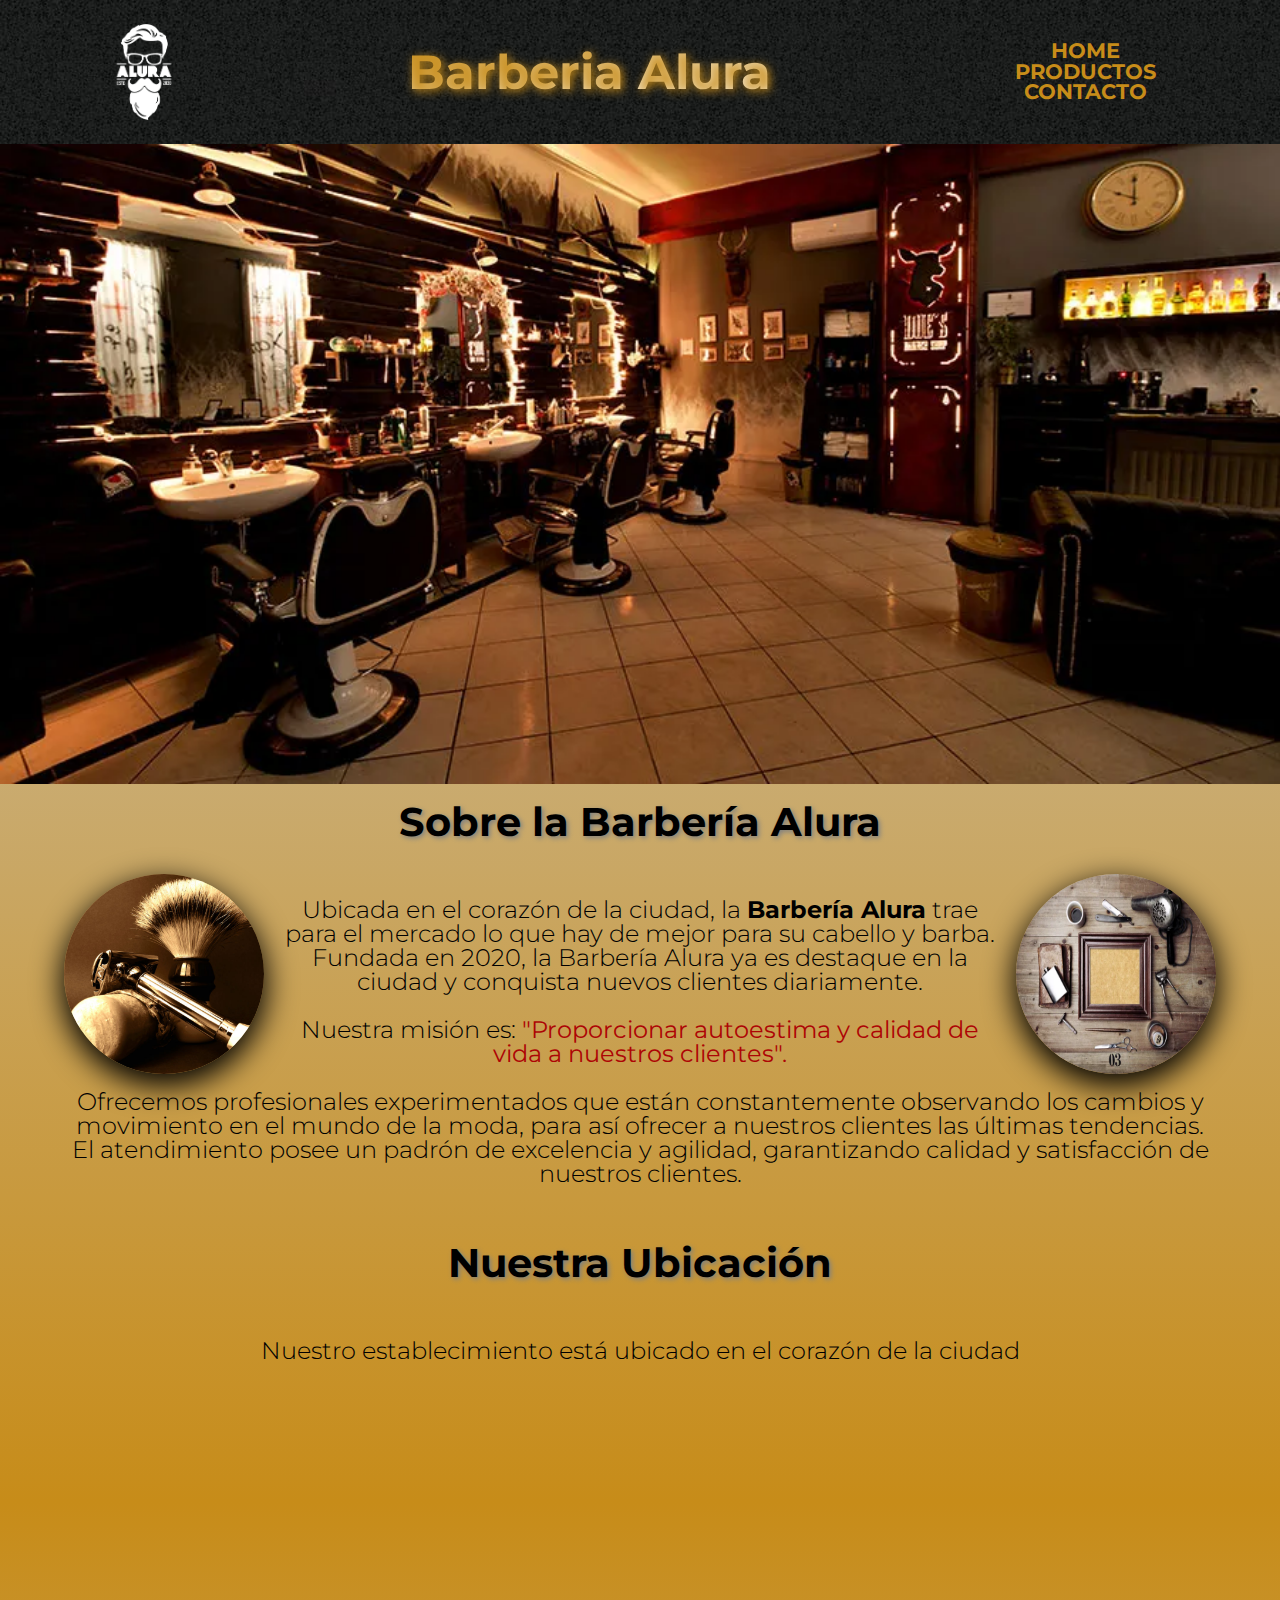
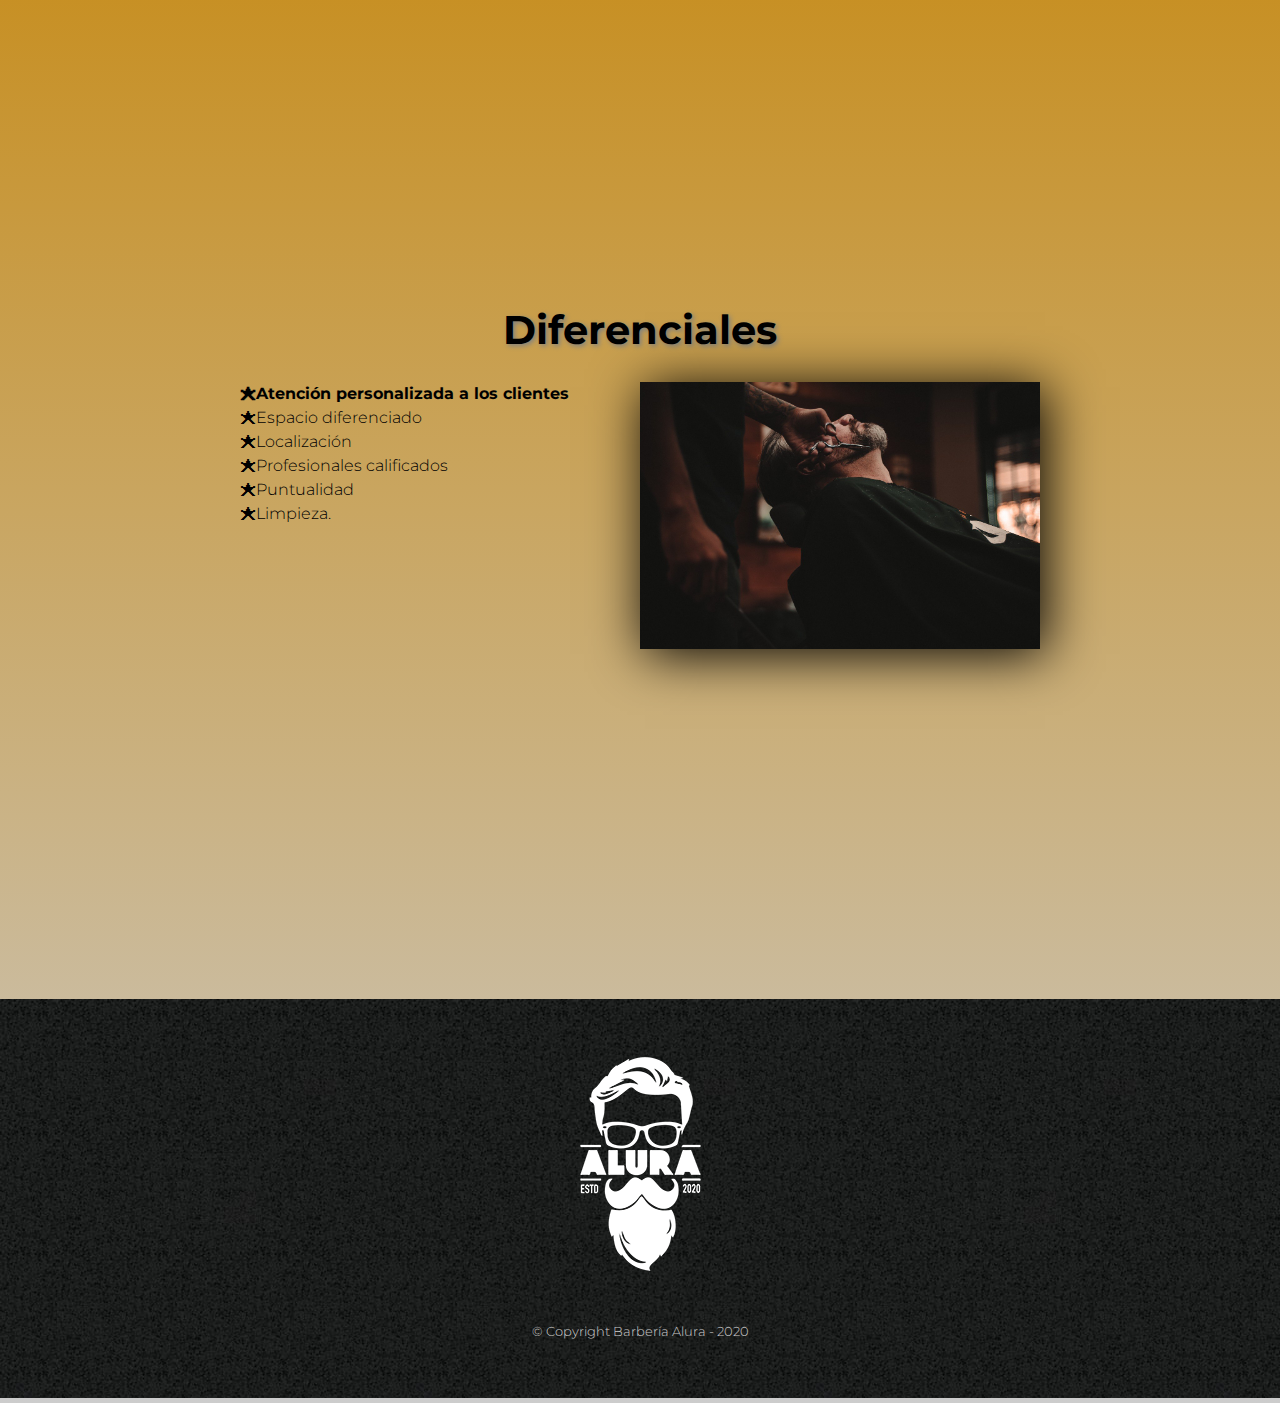
<file: index.html>
<!DOCTYPE html>

<html lang="es">

<head>
    <meta charset="UTF-8">
    <meta name="viewport" content="width=device-width">
    <title>Barbería Alura</title>
    <link rel="stylesheet" href="reset.css">
    <link rel="stylesheet" href="style-home.css">
    <link rel="preconnect" href="https://fonts.googleapis.com">
    <link rel="preconnect" href="https://fonts.gstatic.com" crossorigin>
    <link href="https://fonts.googleapis.com/css2?family=Montserrat:ital,wght@0,300;1,300&display=swap" rel="stylesheet">
</head>

    <body>

        <header>
            <div class="cajaHeader">
                <div class="contenidoHeader">
                    <img class="logoTitulo1" src="imagenes/logo-blanco.png" alt="Logo de la Barbería Alura">
                </div>
                <div class="contenidoHeader">
                    <h1 class="tituloPrincipal">Barberia Alura</h1>
                </div>
                <div class="contenidoHeader">
                    <nav>
                        <ul>
                            <li><a href="index.html">Home</a></li>
                            <li><a href="productos.html">Productos</a></li>
                            <li><a href="contacto.html">Contacto</a></li>
                        </ul>
                    </nav>
                </div>
            </div>
        </header>

        <img class="banner" src="banner/barberia por dentro.webp" alt="Imagen dentro de la Barbería Alura">

        <main>
            <section class="principal">

                <h2 class="titulos">Sobre la Barbería Alura</h2> 

                <img class="imagenUtensilios" src="imagenes/utensilios[1].jpg" alt="Utensilios de barberia">

                <img class="imagenUtensiliosCorte" src="imagenes/utensilios[2].jpg" alt="Utensilios de corte de cabello">

                <P>Ubicada en el corazón de la ciudad, la <strong class="strong">Barbería Alura</strong> trae para el mercado lo que hay de mejor para su cabello y barba. Fundada en 2020, la Barbería Alura ya es destaque en la ciudad y conquista nuevos clientes diariamente.</P>

                <P id="mision"><em>Nuestra misión es: <strong>"Proporcionar autoestima y calidad de vida a nuestros clientes".</strong></em></P>

                <P>Ofrecemos profesionales experimentados que están constantemente observando los cambios y movimiento en el mundo de la moda, para así ofrecer a nuestros clientes las últimas tendencias. El atendimiento posee un padrón de excelencia y agilidad, garantizando calidad y satisfacción de nuestros clientes. </P>

            </section>

            <section class="mapaSect">
                <h3 class="titulos">Nuestra Ubicación</h3>
                <p>Nuestro establecimiento está ubicado en el corazón de la ciudad</p>
                <iframe class="mapa" src="https://www.google.com/maps/embed?pb=!1m18!1m12!1m3!1d1828.2249545362654!2d-46.634767351228625!3d-23.588192322914725!2m3!1f0!2f0!3f0!3m2!1i1024!2i768!4f13.1!3m3!1m2!1s0x94ce5a2b2ed7f3a1%3A0xab35da2f5ca62674!2sCaelum%20-%20Education%20and%20Innovation!5e0!3m2!1ses-419!2smx!4v1706672883098!5m2!1ses-419!2smx" width="70%" height="450" style="border:0;" allowfullscreen="" loading="lazy" referrerpolicy="no-referrer-when-downgrade"></iframe>
            </section>

            <section class="diferenciales">
                
                <h3 class="titulos">Diferenciales</h3>

                <div class="contenidoDiferenciales">
                    <ul class="listaDiferenciales">
                        <li class="items">Atención personalizada a los clientes</li>
                        <li class="items">Espacio diferenciado</li>
                        <li class="items">Localización</li>
                        <li class="items">Profesionales calificados</li>
                        <li class="items">Puntualidad</li>
                        <li class="items">Limpieza.</li>
                    </ul><img class="imagenDiferenciales" src="diferenciales/diferenciales.jpg" alt="Rasurado de barba con máquina">

                </div>

            </section>

            <div class="cajaVideo">
                <iframe class="video" width="100%" height="315" src="https://www.youtube-nocookie.com/embed/wcVVXUV0YUY?si=6KzFdtFpkBsCLBf6" title="YouTube video player" frameborder="0" allow="accelerometer; autoplay; clipboard-write; encrypted-media; gyroscope; picture-in-picture; web-share" frameborder="0" style="border: 0;" aria-hidden="false" tabindex="0" allowfullscreen></iframe>
            </div>

        </main>

        <footer>
            <img src="imagenes/logo-blanco.png" alt="Logo de la Barbería Alura">
            <p class="copyright">&copy Copyright Barbería Alura - 2020</p>
        </footer>
</body>

</html>
</file>
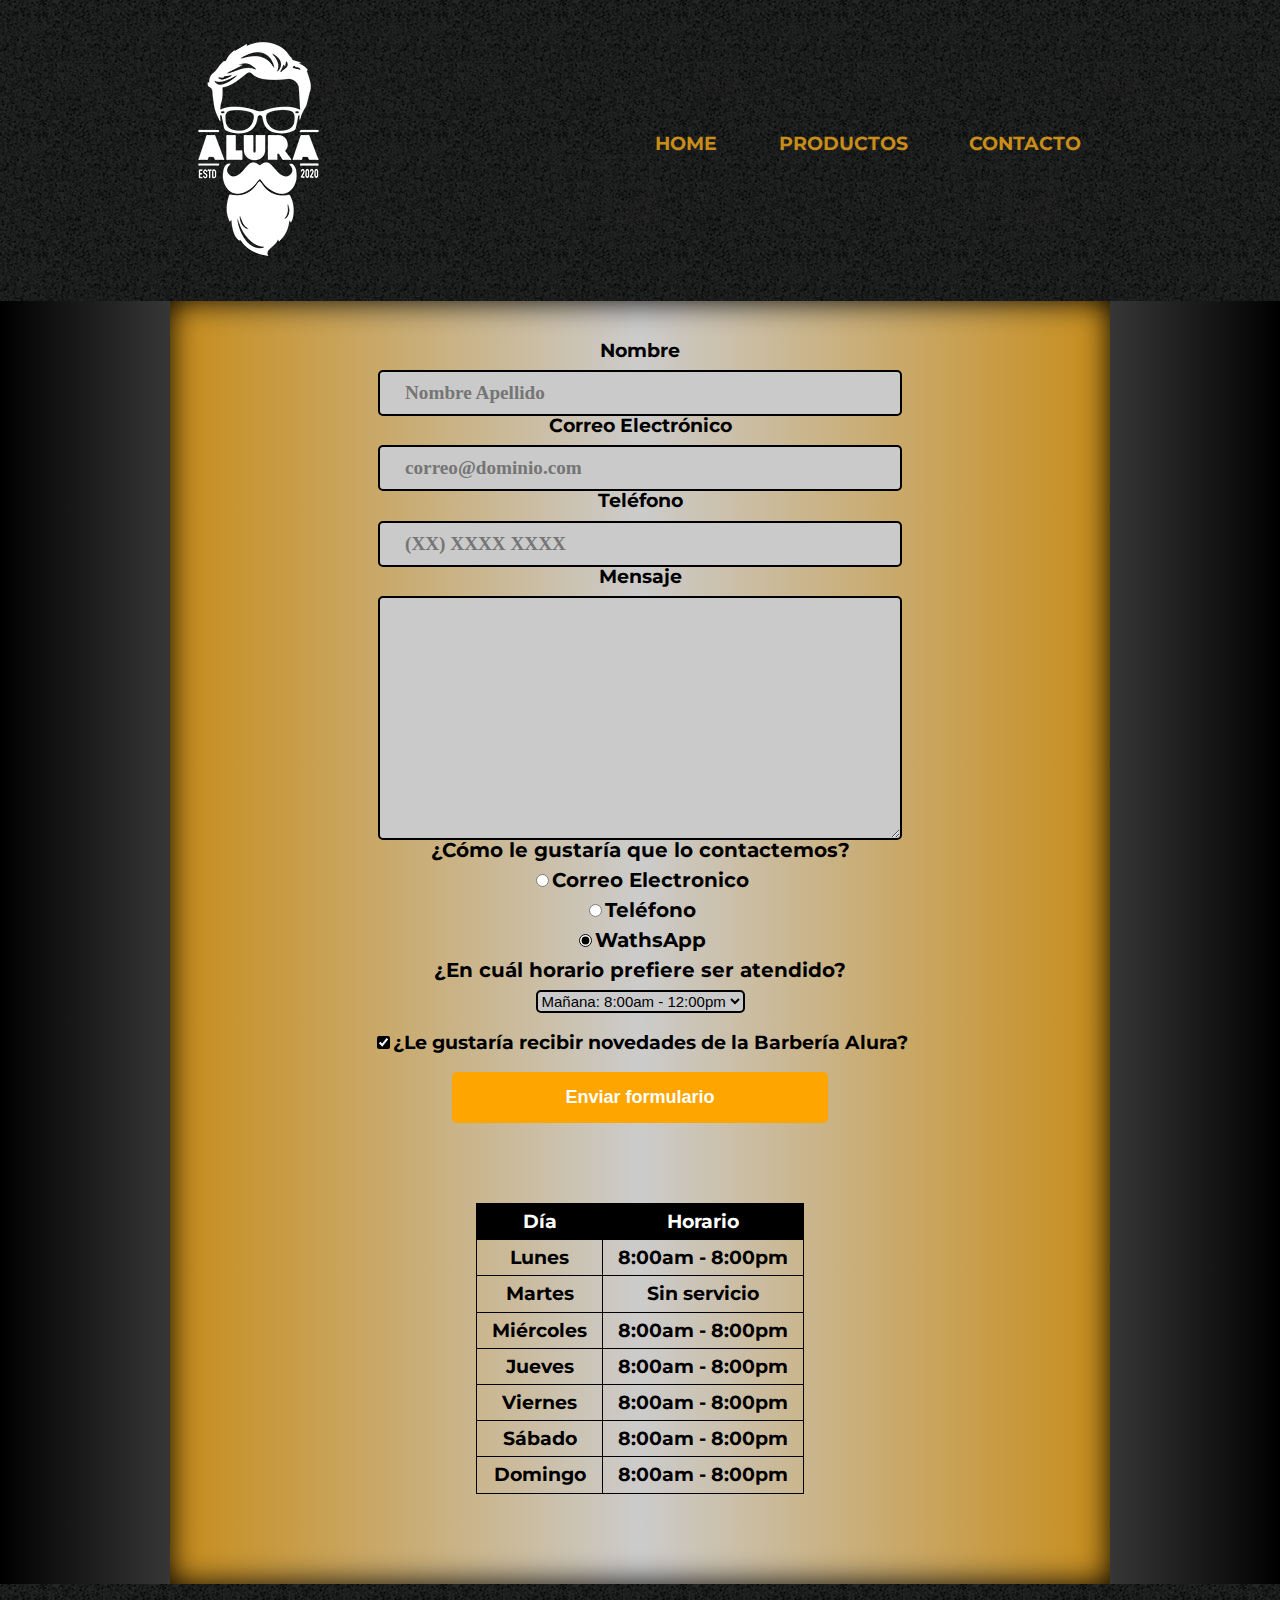
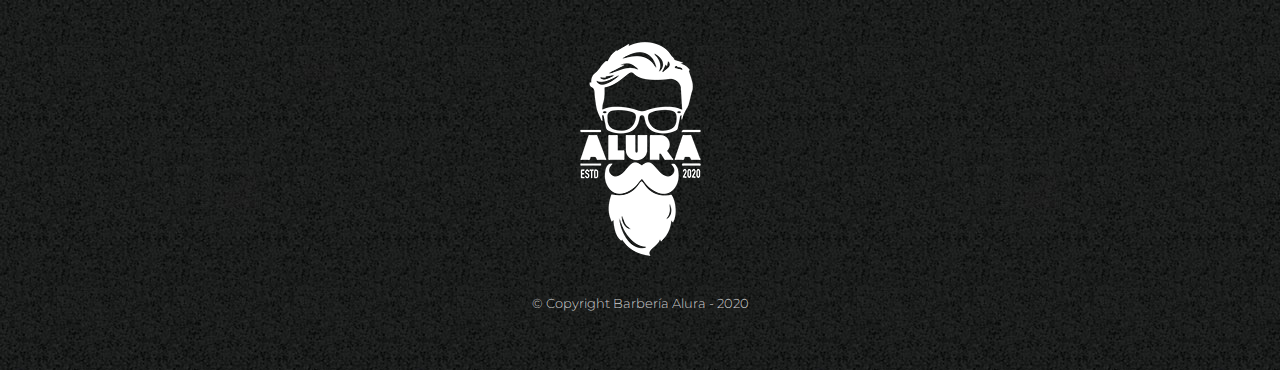
<file: contacto.html>
<!DOCTYPE html>

<html lang="es">

<head>
    <meta charset="UTF-8">
    <meta name="viewport" content="width=device-width">
    <Title>Contacto - Barbería Alura</Title>
    <link rel="stylesheet" href="reset.css">
    <link rel="stylesheet" href="style-contacto.css">
    <link rel="preconnect" href="https://fonts.googleapis.com">
    <link rel="preconnect" href="https://fonts.gstatic.com" crossorigin>
    <link href="https://fonts.googleapis.com/css2?family=Montserrat:ital,wght@0,300;1,300&display=swap" rel="stylesheet">
</head>

<body>
    <header>
        <div class="caja">
            <h1><img src="imagenes/logo-blanco.png" alt="Logo de la Barbería Alura"></h1>
            <nav>
                <ul>
                    <li><a href="index.html">Home</a></li>
                    <li><a href="productos.html">Productos</a></li>
                    <li><a href="contacto.html">Contacto</a></li>
                </ul>
            </nav>
        </div>
    </header>
    <main>
        <form>
            <label class="nombreInput" for="nombreApellido">Nombre</label>
            <input type="text" id="nombreApellido" class="inputPadron" required placeholder="Nombre Apellido">

            <label class="nombreInput" for="correoElectronico">Correo Electrónico</label>
            <input type="email" id="correoElectronico" class="inputPadron" required placeholder="correo@dominio.com">

            <label class="nombreInput" for="telefono">Teléfono</label>
            <input type="tel" id="telefono" class="inputPadron" required placeholder="(XX) XXXX XXXX">

            <label class="nombreInput" for="mensaje">Mensaje</label>
            <textarea id="mensaje" cols="50" rows="10" class="inputPadron" required></textarea>

            <fieldset>
                <legend>¿Cómo le gustaría que lo contactemos?</legend>

                <label for="radioEmail"><input type="radio" value="email" id="radioEmail" name="contacto">Correo Electronico</label>

                <label for="radioTelefono"><input type="radio" value="telefono" id="radioTelefono" name="contacto">Teléfono</label>

                <label for="radioWhatsapp"><input type="radio" value="wathsApp" id="radioWhatsapp" name="contacto" checked>WathsApp</label>

            </fieldset>

            <fieldset>
                <legend>¿En cuál horario prefiere ser atendido?</legend>
                <select class="horario" name="SeleccionaHorario">
                    <option value="">Mañana: 8:00am - 12:00pm</option>
                    <option value="">Tarde: 12:00pm - 5:00pm</option>
                    <option value="">Noche: 5:00pm - 10:00pm</option>
                </select>
            </fieldset>

            <label class="checbox"><input type="checkbox" checked>¿Le gustaría recibir novedades de la Barbería Alura?</label>

            <input type="submit" value="Enviar formulario" class="enviar">
            
        </form>

        <table>
            <thead>
                <th>Día</th>
                <th>Horario</th>
            </thead>
            <tbody>
                <tr>
                    <td>Lunes</td>
                    <td>8:00am - 8:00pm</td>
                </tr>
                <tr>
                    <td>Martes</td>
                    <td>Sin servicio</td>
                </tr>
                <tr>
                    <td>Miércoles</td>
                    <td>8:00am - 8:00pm</td>
                </tr>
                <tr>
                    <td>Jueves</td>
                    <td>8:00am - 8:00pm</td>
                </tr>
                <tr>
                    <td>Viernes</td>
                    <td>8:00am - 8:00pm</td>
                </tr>
                <tr>
                    <td>Sábado</td>
                    <td>8:00am - 8:00pm</td>
                </tr>
                <tr>
                    <td>Domingo</td>
                    <td>8:00am - 8:00pm</td>
                </tr>
            </tbody>
        
        </table>
    
    </main>
    
    <footer>
        
        <img src="imagenes/logo-blanco.png" alt="Logo de la Barbería Alura">
        <p class="copyright">&copy Copyright Barbería Alura - 2020</p>
    
    </footer>

</body>
</html>
</file>
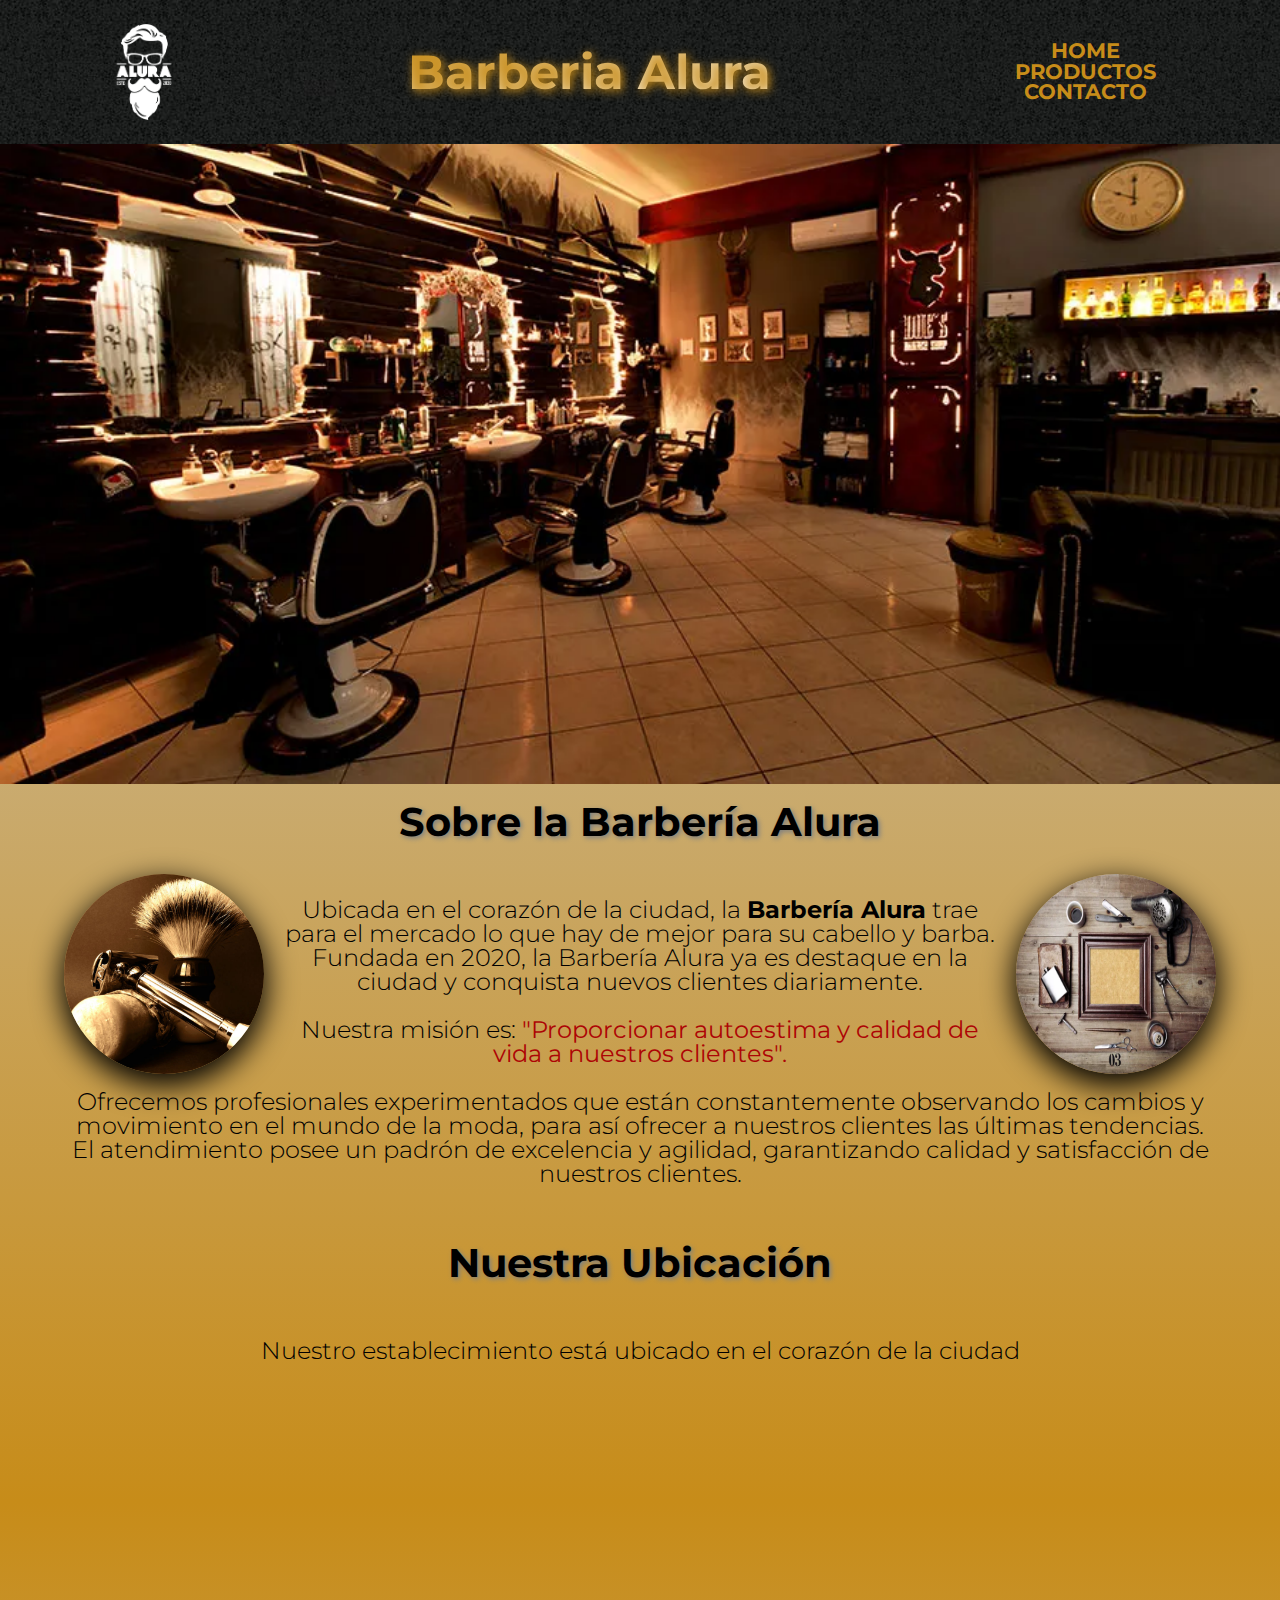
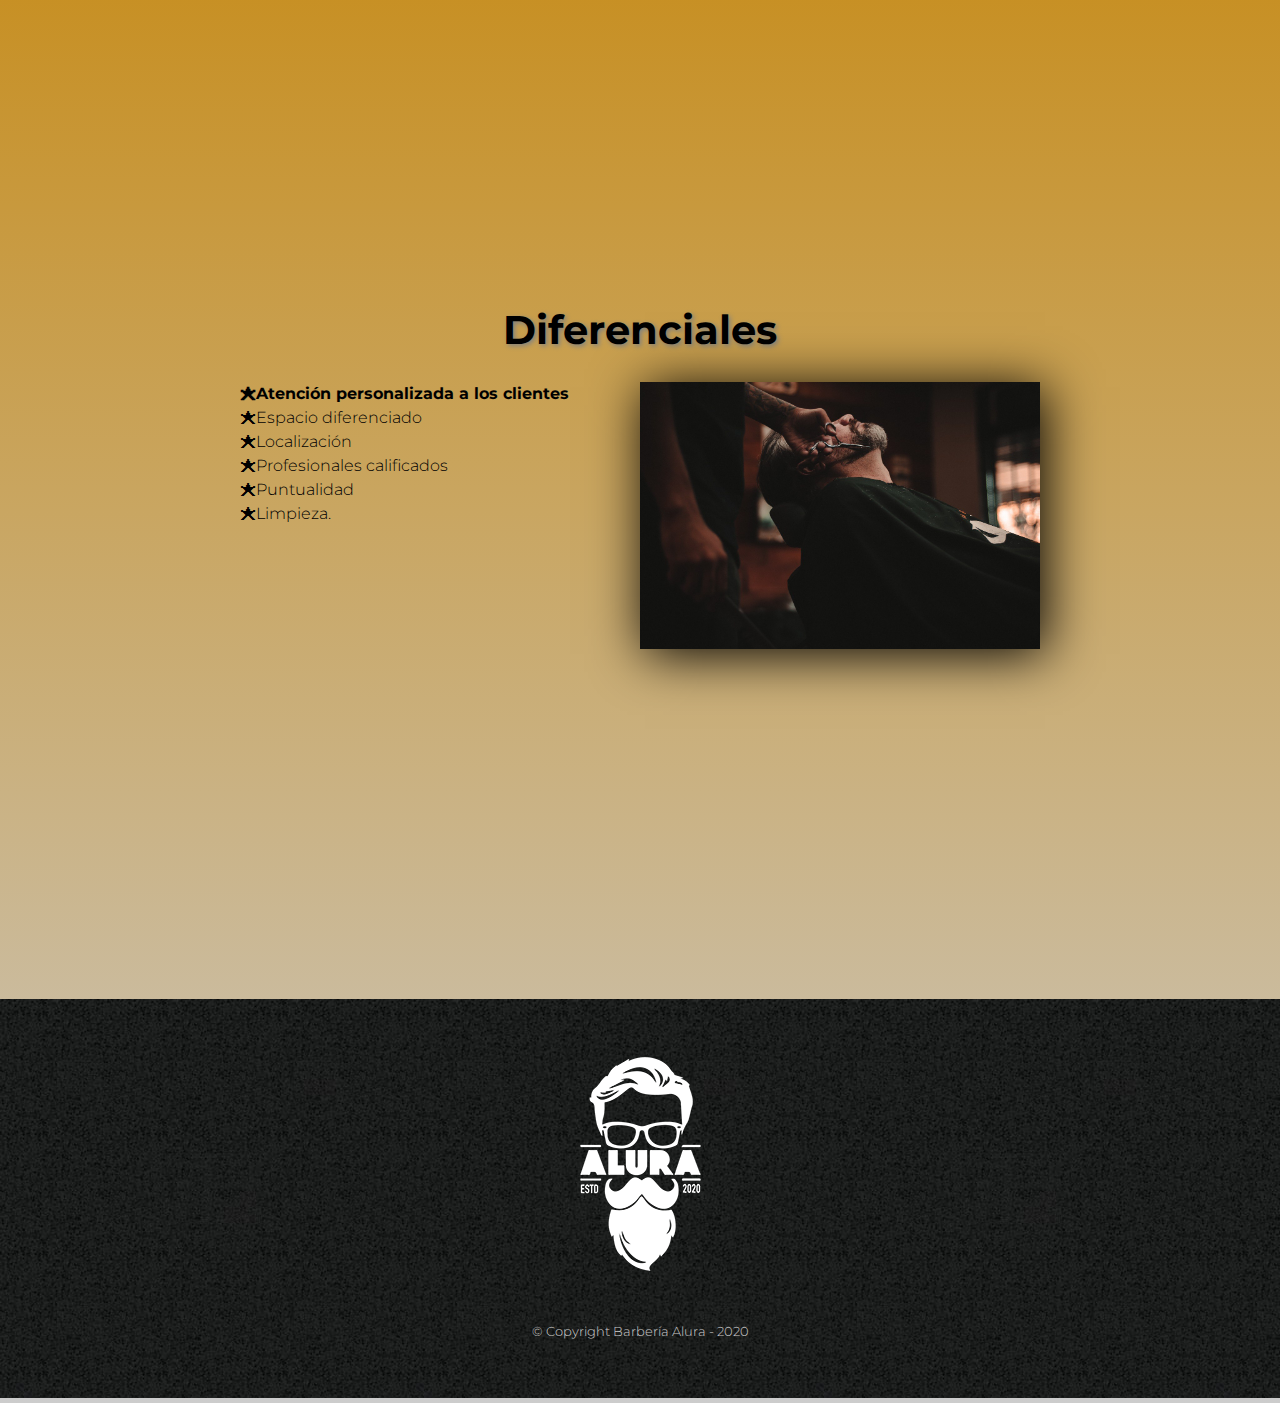
<file: home.html>
<!DOCTYPE html>

<html lang="es">

<head>
    <meta charset="UTF-8">
    <meta name="viewport" content="width=device-width">
    <title>Barbería Alura</title>
    <link rel="stylesheet" href="reset.css">
    <link rel="stylesheet" href="style-home.css">
    <link rel="preconnect" href="https://fonts.googleapis.com">
    <link rel="preconnect" href="https://fonts.gstatic.com" crossorigin>
    <link href="https://fonts.googleapis.com/css2?family=Montserrat:ital,wght@0,300;1,300&display=swap" rel="stylesheet">
</head>

    <body>

        <header>
            <div class="cajaHeader">
                <div class="contenidoHeader">
                    <img class="logoTitulo1" src="imagenes/logo-blanco.png" alt="Logo de la Barbería Alura">
                </div>
                <div class="contenidoHeader">
                    <h1 class="tituloPrincipal">Barberia Alura</h1>
                </div>
                <div class="contenidoHeader">
                    <nav>
                        <ul>
                            <li><a href="home.html">Home</a></li>
                            <li><a href="productos.html">Productos</a></li>
                            <li><a href="contacto.html">Contacto</a></li>
                        </ul>
                    </nav>
                </div>
            </div>
        </header>

        <img class="banner" src="banner/barberia por dentro.webp" alt="Imagen dentro de la Barbería Alura">

        <main>
            <section class="principal">

                <h2 class="titulos">Sobre la Barbería Alura</h2> 

                <img class="imagenUtensilios" src="imagenes/utensilios[1].jpg" alt="Utensilios de barberia">

                <img class="imagenUtensiliosCorte" src="imagenes/utensilios[2].jpg" alt="Utensilios de corte de cabello">

                <P>Ubicada en el corazón de la ciudad, la <strong class="strong">Barbería Alura</strong> trae para el mercado lo que hay de mejor para su cabello y barba. Fundada en 2020, la Barbería Alura ya es destaque en la ciudad y conquista nuevos clientes diariamente.</P>

                <P id="mision"><em>Nuestra misión es: <strong>"Proporcionar autoestima y calidad de vida a nuestros clientes".</strong></em></P>

                <P>Ofrecemos profesionales experimentados que están constantemente observando los cambios y movimiento en el mundo de la moda, para así ofrecer a nuestros clientes las últimas tendencias. El atendimiento posee un padrón de excelencia y agilidad, garantizando calidad y satisfacción de nuestros clientes. </P>

            </section>

            <section class="mapaSect">
                <h3 class="titulos">Nuestra Ubicación</h3>
                <p>Nuestro establecimiento está ubicado en el corazón de la ciudad</p>
                <iframe class="mapa" src="https://www.google.com/maps/embed?pb=!1m18!1m12!1m3!1d1828.2249545362654!2d-46.634767351228625!3d-23.588192322914725!2m3!1f0!2f0!3f0!3m2!1i1024!2i768!4f13.1!3m3!1m2!1s0x94ce5a2b2ed7f3a1%3A0xab35da2f5ca62674!2sCaelum%20-%20Education%20and%20Innovation!5e0!3m2!1ses-419!2smx!4v1706672883098!5m2!1ses-419!2smx" width="70%" height="450" style="border:0;" allowfullscreen="" loading="lazy" referrerpolicy="no-referrer-when-downgrade"></iframe>
            </section>

            <section class="diferenciales">
                
                <h3 class="titulos">Diferenciales</h3>

                <div class="contenidoDiferenciales">
                    <ul class="listaDiferenciales">
                        <li class="items">Atención personalizada a los clientes</li>
                        <li class="items">Espacio diferenciado</li>
                        <li class="items">Localización</li>
                        <li class="items">Profesionales calificados</li>
                        <li class="items">Puntualidad</li>
                        <li class="items">Limpieza.</li>
                    </ul><img class="imagenDiferenciales" src="diferenciales/diferenciales.jpg" alt="Rasurado de barba con máquina">

                </div>

            </section>

            <div class="cajaVideo">
                <iframe class="video" width="100%" height="315" src="https://www.youtube-nocookie.com/embed/wcVVXUV0YUY?si=6KzFdtFpkBsCLBf6" title="YouTube video player" frameborder="0" allow="accelerometer; autoplay; clipboard-write; encrypted-media; gyroscope; picture-in-picture; web-share" frameborder="0" style="border: 0;" aria-hidden="false" tabindex="0" allowfullscreen></iframe>
            </div>

        </main>

        <footer>
            <img src="imagenes/logo-blanco.png" alt="Logo de la Barbería Alura">
            <p class="copyright">&copy Copyright Barbería Alura - 2020</p>
        </footer>
</body>

</html>
</file>
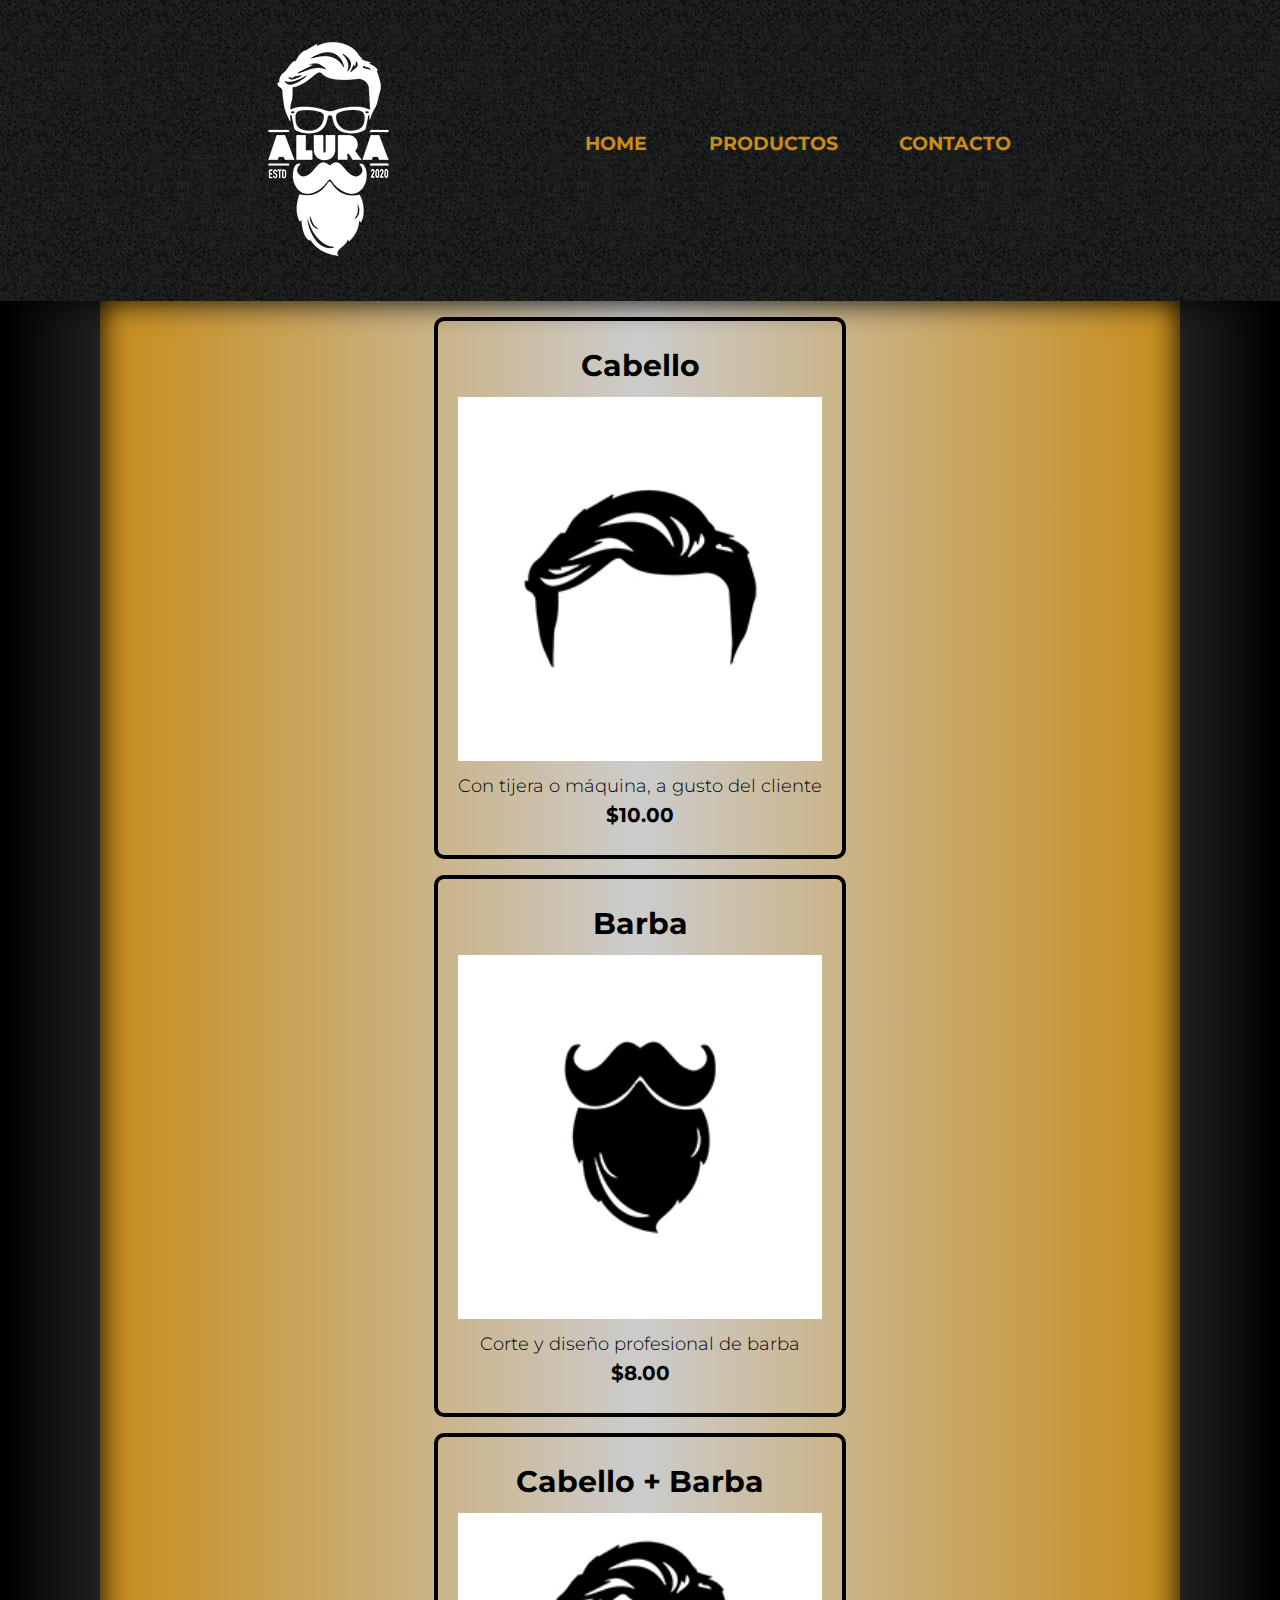
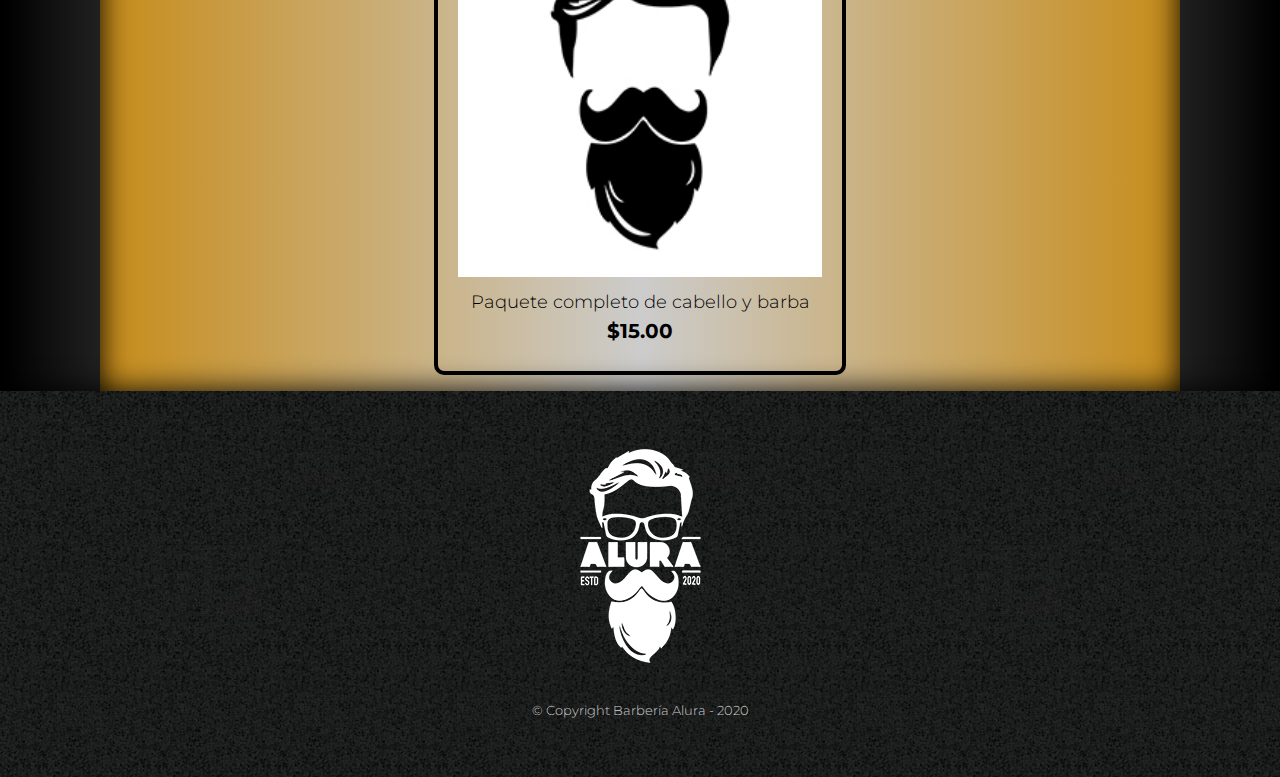
<file: productos.html>
<!DOCTYPE html>

<html>
    <head>
        <meta charset="UTF-8">
        <meta name="viewport" content="width=device-width">
        <title>Productos - Barbería Alura</title>
        <link rel="stylesheet" href="reset.css">
        <link rel="stylesheet" href="style-productos.css">
        <link rel="preconnect" href="https://fonts.googleapis.com">
        <link rel="preconnect" href="https://fonts.gstatic.com" crossorigin>
        <link href="https://fonts.googleapis.com/css2?family=Montserrat:ital,wght@0,300;1,300&display=swap" rel="stylesheet">
    </head>
    <body>
        <header>
            <div class="caja">
                <h1><img src="imagenes/logo-blanco.png" alt="Logo de la Barbería Alura"></h1>
                <nav>
                    <ul>
                        <li><a href="index.html">Home</a></li>
                        <li><a href="productos.html">Productos</a></li>
                        <li><a href="contacto.html">Contacto</a></li>
                    </ul>
                </nav>
            </div>
        </header>
        <main>
            <div class="productos">
                <ul>
                    <li class="carta">
                        <h2>Cabello</h2>
                        <img src="imagenes/cabello.jpg" alt="Imagen de cabello">
                        <p class="producto-descripcion">Con tijera o máquina, a gusto del cliente</p>
                        <p class="producto-precio">$10.00</p>
                    </li>
                    <li class="carta">
                        <h2>Barba</h2>
                        <img src="imagenes/barba.jpg" alt="Imagen de barba">
                        <p class="producto-descripcion">Corte y diseño profesional de barba</p>
                        <p class="producto-precio">$8.00</p>
                    </li>
                    <li class="carta">
                        <h2>Cabello + Barba</h2>
                        <img src="imagenes/cabello+barba.jpg" alt="Imagen de cabello y barba">
                        <p class="producto-descripcion">Paquete completo de cabello y barba</p>
                        <p class="producto-precio">$15.00</p>
                    </li>
                </ul>
            </div>
        </main>

        <footer>
            <img src="imagenes/logo-blanco.png" alt="Logo de la Barbería Alura">
            <p class="copyright">&copy Copyright Barbería Alura - 2020</p>
        </footer>
    </body>
</html>
</file>
<file: style-home.css>
body{
    font-family: "Montserrat", sans-serif;
    font-optical-sizing: auto;
    font-weight: 300;
    font-style: normal;
    background: linear-gradient(#CCCCCC, #c78c19, #CCCCCC);
}


header{
    padding: 1rem 0;
    background: url(imagenes/bg.jpg);
    margin: auto;
    min-width: 150px;
}
.cajaHeader{
    width: 100%;
    margin: auto;
    display: flex;
    flex-direction: row;
    align-items: center;
    justify-content: center;
    flex-wrap: wrap;
    text-align: center;
    gap: 1em;
}
.contenidoHeader{
    display: flex;
    flex-direction: row;
    justify-content: center;
    align-items: center;
    flex-wrap: wrap;
    margin: auto;
}
.logoTitulo1{
    width: 5rem;
    height: 7rem;
    margin: auto;
}
.tituloPrincipal{
    font-size: 3em;
    font-weight: bold;
    background: linear-gradient(to bottom right, #c78c19, #ffffff);
  -webkit-background-clip: text;  
  -webkit-text-fill-color: transparent;
    text-align: center;
    text-shadow: 2px 2px 10px #c78c19;
}
nav{
width: 180px;
margin: auto;
}
nav li{
    margin: auto;
}
nav a{
    text-transform: uppercase;
    color: #c78c19;
    font-weight: bold;
    font-size: 1.3em;
    text-decoration: none;
    margin: auto;
}
nav a:hover{
    text-decoration: underline #c78c19;
    background: linear-gradient(to bottom right, #c78c19, #ffffff);
    -webkit-background-clip: text;  
    -webkit-text-fill-color: transparent;
    
}
.banner{
    width: 100%;
    height: 100%;
    padding: 0px;
    margin: 0px;
    background-color: black;
}
.principal{
    position: relative;
    bottom: 5px;
    padding: 20px;
    width: 90%;
    margin: 0 auto;
}
.titulos{
    font-size: 2.5em;
    font-weight: bold;
    text-align: center;
    margin: 0 0 2rem 0;
    clear: left;
    text-shadow: 2px 2px 5px gray;
}
.strong{
    font-weight: bold;
}
p{
    text-align: center;
    padding: 1em 0 0 0;
    font-size: 1.5em;
}
em strong{
    color: rgb(173, 5, 5);
    font-weight: bolder;
}
#mision{
    font-size: 1.5em;
}
.imagenUtensilios{
    width: 200px;
    float: left;
    margin: 0 20px 0 0;
    border-radius: 50%;
    box-shadow: 0 10px 30px 2px #000000;
}
.imagenUtensiliosCorte{
    width: 200px;
    height: 200px;
    float: right;
    margin: 0 0 0 20px;
    border-radius: 50%;
    box-shadow: 0 10px 30px 2px #000000;
}
.mapaSect{
    padding: 2em 0;
}
.mapa{
    padding: 2rem 0 0 0;
    position: relative;
    left: 15%;
}
.diferenciales{
    position: relative ;
    bottom: 5px;
    padding: 35px 0 0 0;
}
.contenidoDiferenciales{
    width: 800px;
    margin: 0 auto;
}
.listaDiferenciales{
    width: 50%;
    display: inline-block;
    vertical-align: top;
}
.items{
    line-height: 1.5;
}
.items:before{
    content: "🟊";
}
.items:first-child{
    font-weight: bold;
}
.imagenDiferenciales{
    width: 50%;
    box-shadow: 5px 5px 50px 0 black;
}
.imagenDiferenciales:hover{
    opacity: 0.7;
    transition: 600ms;
    scale: 1.05;
}
.cajaVideo{
    display: flex;
    text-align: center;
    justify-content: center;
    align-items: center;
}
.video{
    width: 560px;
    margin: 1em 0;
}
footer{
    text-align: center;
    background: url(imagenes/bg.jpg);
    padding: 40px;
    position: relative;
    bottom: 5px;
}
.copyright{
    color: #CCCCCC;
    font-size: 13px;
    margin: 20px;
}

@media screen and (max-width:480px){
    h1{
        position: relative;
        top: 0.1rem;
    }
    .logoTitulo1{
        position: relative;
        left: 30%;
    }
    nav{
        position: static;
        padding: 0 0 0 30%;
        
    }
    header, .cajaHeader, .logotitulo1, .principal, .mapaSect, .diferenciales, .contenidoDiferenciales, .video{
        width: auto;
    } 
}
</file>
<file: style-contacto.css>
body{
    font-family: "Montserrat", sans-serif;
    font-optical-sizing: auto;
    font-weight: 300;
    font-style: normal;
}

header{
    background: url(imagenes/bg.jpg);
    padding: 1.5em 0;
}
.caja{
    width: 940px;
    position: relative;
    margin: 0 auto;
}
nav{
    position: absolute;
    top: 110px;
    right: 0;
}
nav li{
    display: inline-block;
}
nav a{
    text-transform: uppercase;
    color: #c78c19;
    font-weight: bold;
    font-size: 1.2em;
    text-decoration: none;
    margin: 1.5em;
}
nav a:hover{
    text-decoration: underline #c78c19;
    background: linear-gradient(to bottom right, #c78c19, #ffffff);
    -webkit-background-clip: text;  
    -webkit-text-fill-color: transparent;
    
}

body{
    background: linear-gradient(to right, #000000, #CCCCCC, #000000);
}
main{
    width: 940px;
    margin: auto;
    background: linear-gradient(to right, #c78c19, #CCCCCC, #c78c19);
    padding-bottom: 50px;
    position: relative;
    box-shadow: inset 0 0 30px rgb(0, 0, 0);
}
form{
    padding: 40px 0;
    text-align: center;
    margin: auto;
}
form label, form legend{
    display: block;
    font-size: 20px;
    margin: 0 auto 10px auto;
    position: relative;
}
.nombreInput{
    font-size: 1.2rem;
    font-weight: bold;

}
.inputPadron{
    display: block;
    padding: 10px 25px;
    width: 50%;
    margin: auto;
    background-color: #cacaca;
    border: solid 2px #000000;
    border-radius: 5px;
    font-family: serif;
    font-weight: bold;
    font-size: 1.2em;
}
.horario{
    background-color: #cacaca;
    border: solid 2px black;
    border-radius: 5px;
    font-size: 15px;
    accent-color: black;
}
.horario:hover{
    scale: 1.1;
    transition: 0.8s all;
}
fieldset{
    accent-color: black;
    font-weight: bold;
    font-size: 1.2em;
}
.checbox{
    margin: 20px 0;
    accent-color: black;
    font-size: 1.2em;
    font-weight: bold;
}
.enviar{
    width: 40%;
    padding: 15px 0;
    font-size: 18px;
    font-weight: bold;
    color: #ffffff;
    background-color: orange;
    border: none;
    border-radius:5px;
    transition: 0.8s all;
    cursor: pointer;
}
.enviar:hover{
    background-color: black;
    color: #ffffff;
    transform: scale(1.1);
}
table{
    margin: 40px auto;
    position: relative;
}
thead{
    background: black;
    color: white;
    font-weight: bold;
}
td, th{
    border: 1px solid black;
    padding: 8px 15px;
    font-size: 1.2em;
    font-weight: bold;
    text-align: center;
}

footer{
    text-align: center;
    background: url(imagenes/bg.jpg);
    padding: 40px;
}
.copyright{
    color: #CCCCCC;
    font-size: 13px;
    margin: 20px;
}

@media screen and (max-width:480px) {
    h1{
    text-align: center;
    }
    nav{
        position: static
    }
    header, h1, .caja, main , footer{
    width: auto;
    }
}
</file>
<file: style-productos.css>
body{
    font-family: "Montserrat", sans-serif;
    font-optical-sizing: auto;
    font-weight: 300;
    font-style: normal;
}

header{
    background: url(imagenes/bg.jpg);
    padding: 1.5em 0;
}
.caja{
    width: 800px;
    position: relative;
    margin: 0 auto;
}
nav{
    position: absolute;
    top: 110px;
    right: 0;
}
nav li{
    display: inline-block;
}
nav a{
    text-transform: uppercase;
    color: #c78c19;
    font-weight: bold;
    font-size: 1.2em;
    text-decoration: none;
    margin: 1.5em;
}
nav a:hover{
    text-decoration: underline #c78c19;
    background: linear-gradient(to bottom right, #c78c19, #ffffff);
    -webkit-background-clip: text;  
    -webkit-text-fill-color: transparent;
    
}
main{
    background: linear-gradient(to right, #000000, #CCCCCC, #000000);
    box-shadow: inset 0 0 30px rgb(0, 0, 0);
}
.productos{
    width: 980px;
    margin: 0 auto;
    padding: 0 50px;
    background: linear-gradient(to right, #c78c19, #CCCCCC, #c78c19);
    box-shadow: inset 0 0 30px rgb(0, 0, 0);
    display: flex;
    flex-direction: column;
    align-content: center;
    align-items: center;
    flex-wrap: wrap;
}
.carta{
    width: 1fr;
    text-align: center;
    display: flex;
    flex-direction: column;
    align-content: center;
    vertical-align: top;
    padding: 30px 20px;
    box-sizing: border-box;
    border: 4px solid #000000;
    border-radius: 10px;
    margin: 1em 0;
}
.productos li:hover{
    border-color: darkblue;
    font-size: 33px;
    background: linear-gradient(to bottom right, #010625, #66666b);
  -webkit-background-clip: text;  
  -webkit-text-fill-color: transparent;
  transition: 0.8s all;
  transform: scale(1.1);
}
.productos .carta:active{
    border-color: darkcyan;
    transition: 0.5s;

}
.productos h2{
    font-size: 30px;
    font-weight: bold;
}
.productos img{
    border-radius: 10px;
    padding: 1em 0;
}
.productos .carta:hover h2{
    font-size: 33px;
    background: linear-gradient(to bottom right, #010625, #66666b);
  -webkit-background-clip: text;  
  -webkit-text-fill-color: transparent;
}
.producto-descripcion{
    font-size: 18px;
}
.producto-precio{
    font-size: 20px;
    font-weight: bold;
    margin-top: 10px;
}
footer{
    text-align: center;
    background: url(imagenes/bg.jpg);
    padding: 40px;
}
.copyright{
    color: #CCCCCC;
    font-size: 13px;
    margin: 20px;
}

@media screen and (max-width:480px){
    nav{
    position: static;
    }
    h1{
    text-align: center;
    }
    header, h1, .caja, .productos, footer{
    width: auto;
    }
}
</file>
